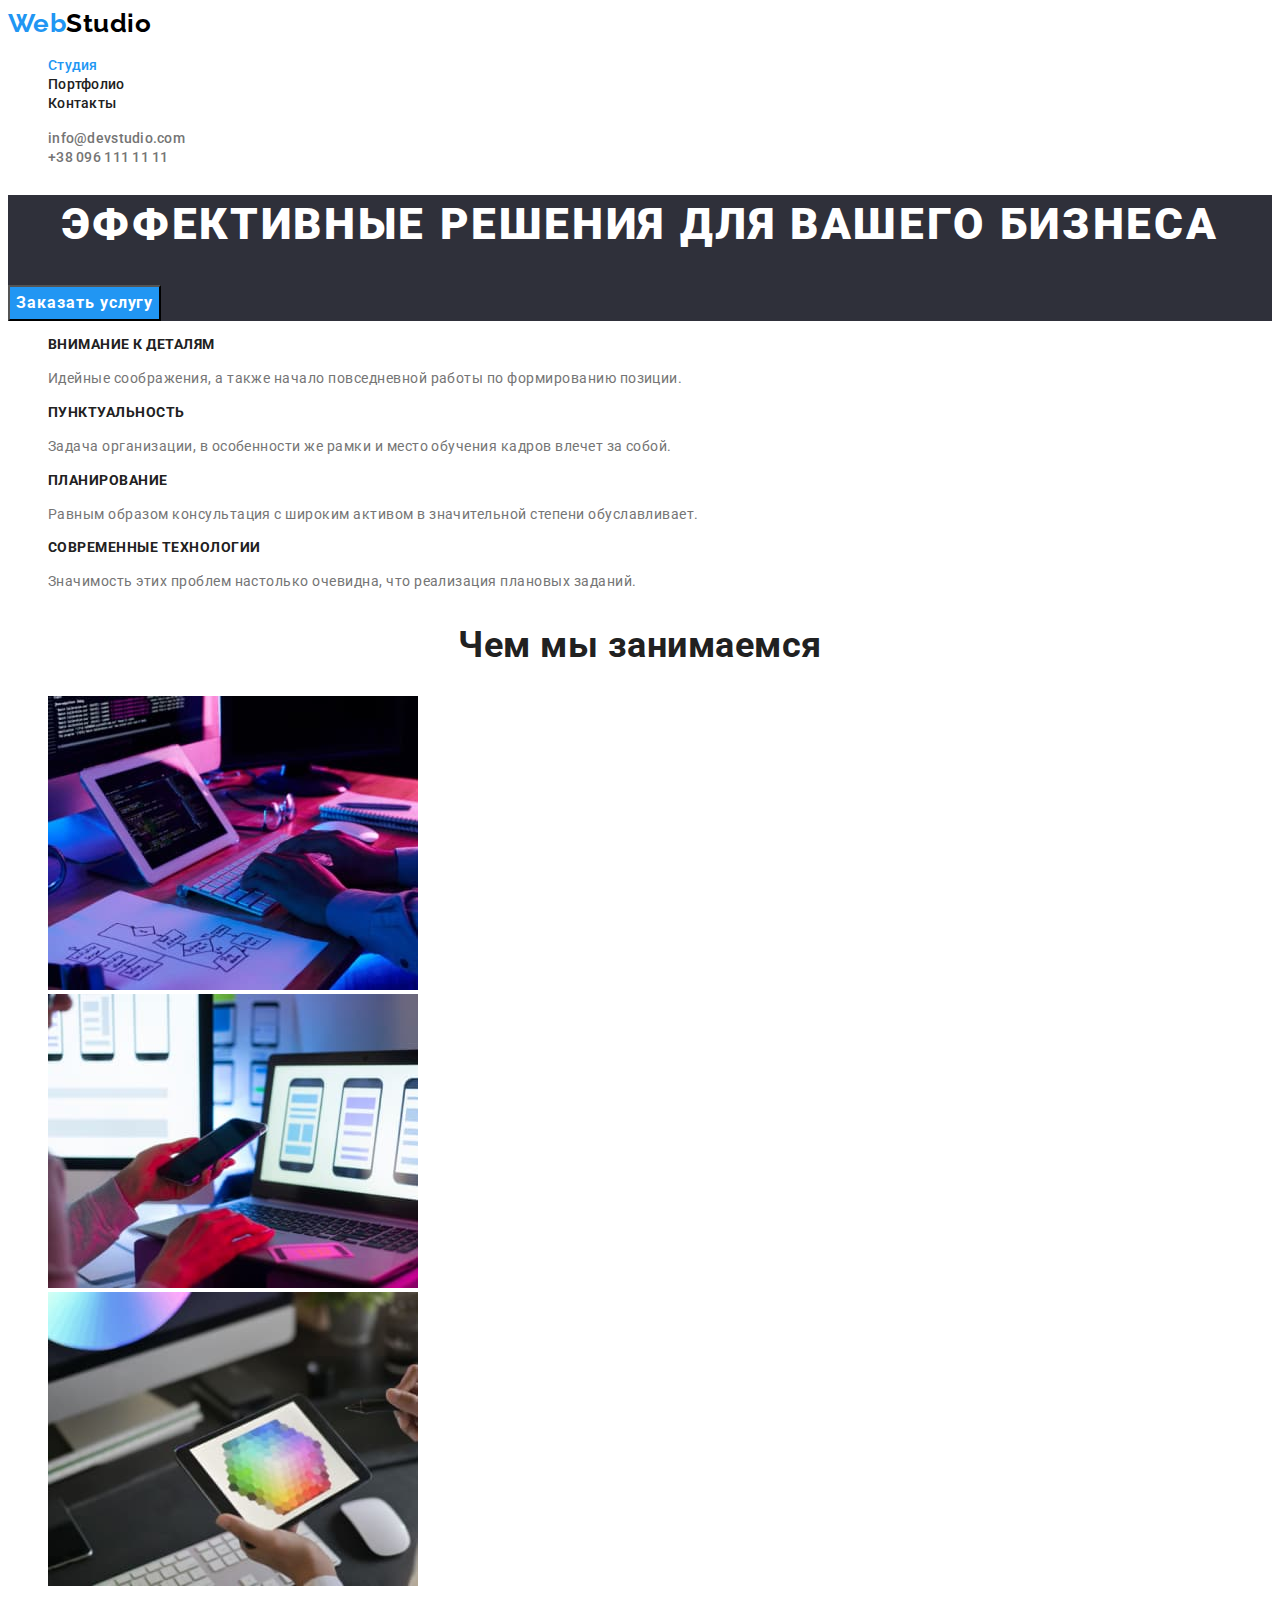
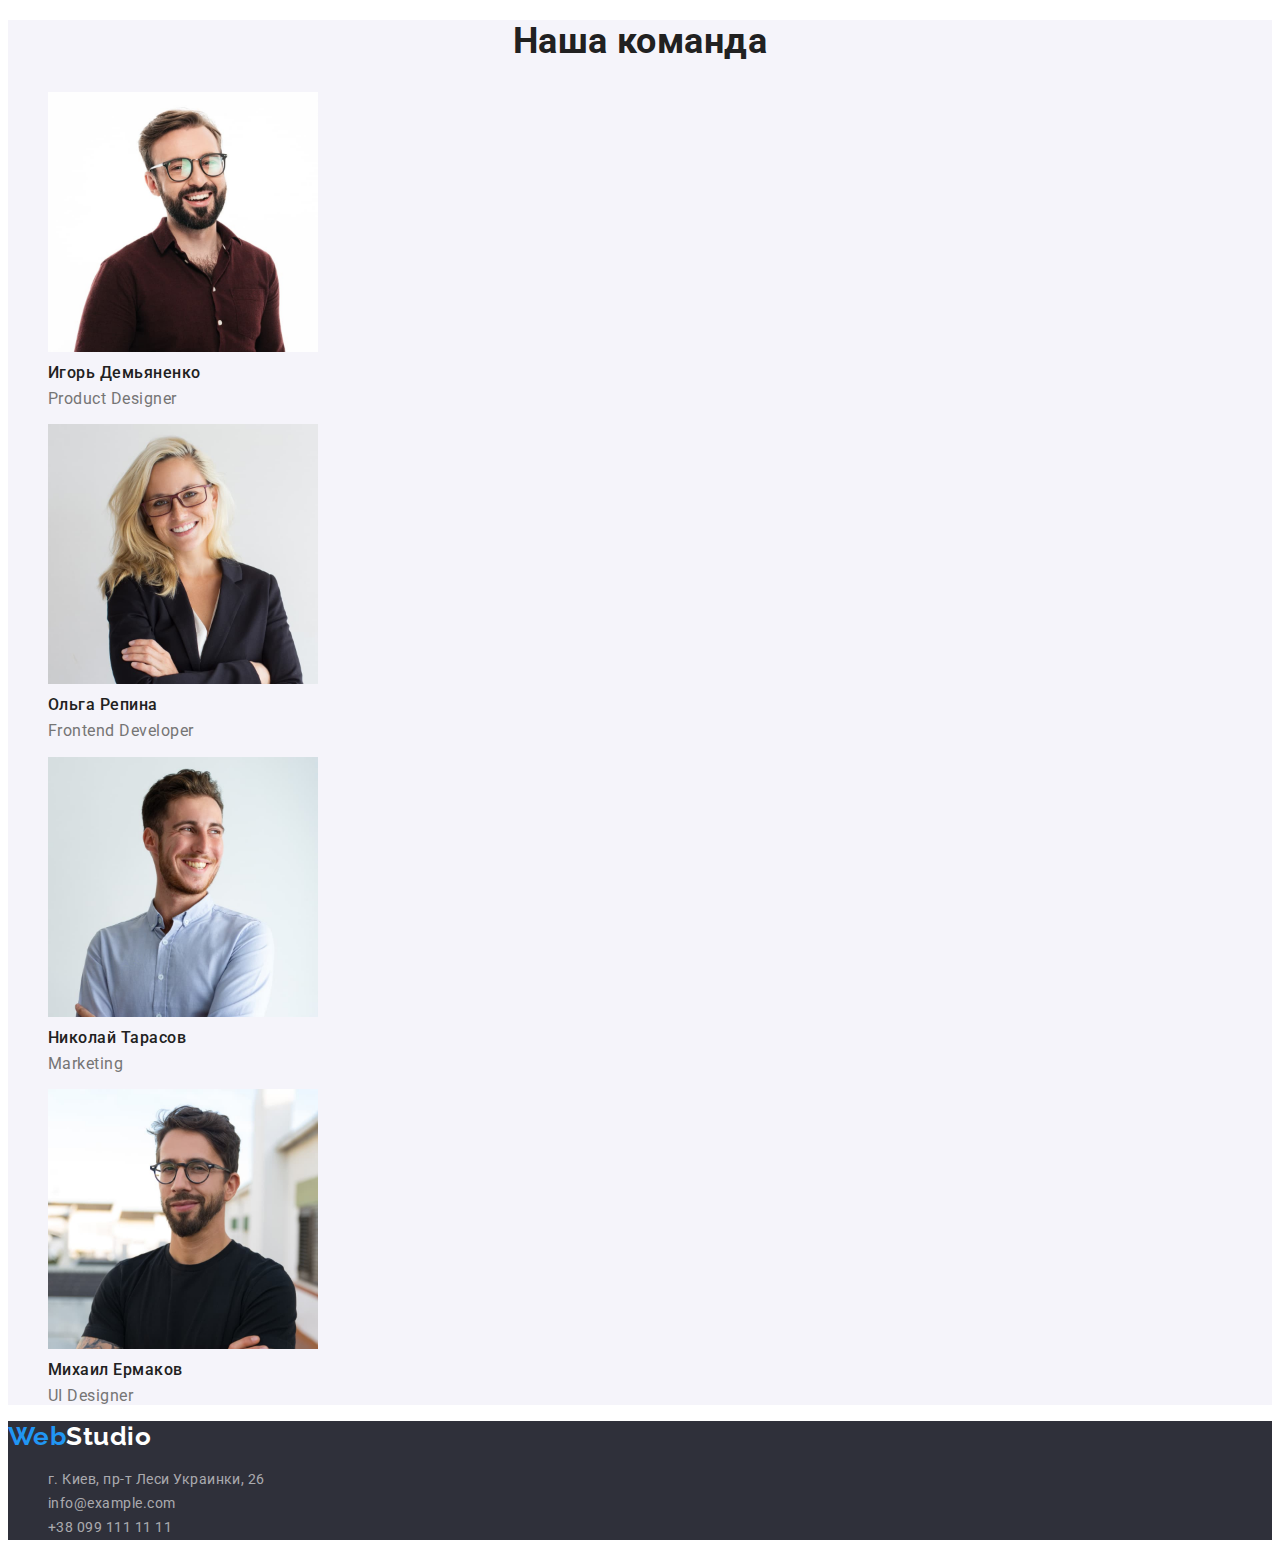
<file: index.html>
<!DOCTYPE html>
<html lang="ru">
<head>
    <meta charset="UTF-8">
    <meta http-equiv="X-UA-Compatible" content="IE=edge">
    <meta name="viewport" content="width=device-width, initial-scale=1.0">
    <title>проект дз1</title>
    <link rel="preconnect" href="https://fonts.googleapis.com">
    <link rel="preconnect" href="https://fonts.gstatic.com" crossorigin>
    <link href="https://fonts.googleapis.com/css2?family=Raleway:wght@700&family=Roboto:wght@400;500;700;900&display=swap" rel="stylesheet">
    <link rel="stylesheet" href="./css/styles.css">
</head>
<body>
    <header class="header">
        <nav class="header-nav">
          <a class="logo link" href="./index.html"
            >Web<span class="logo-black">Studio</span></a
          >
          <ul class="header-nav-list list">
            <li class="header-nav-item">
              <a class="header-nav-link link current" href="./index.html"
                >Студия</a
              >
            </li>
            <li class="header-nav-item">
              <a class="header-nav-link link" href="./portfolio.html"
                >Портфолио</a
              >
            </li>
            <li class="header-nav-item">
              <a class="header-nav-link link" href="">Контакты</a>
            </li>
          </ul>
        </nav>
        <ul class="header-contact-list list">
          <li class="header-contact-item">
            <a class="header-contact-link link" href="mailto:info@devstudio.com"
              >info@devstudio.com</a
            >
          </li>
          <li class="header-contact-item">
            <a class="header-contact-link link" href="tel:+380961111111"
              >+38 096 111 11 11</a
            >
          </li>
        </ul>
      </header>
      <main>
        <section class="hero">
          <h1 class="hero-title">Эффективные решения для вашего бизнеса</h1>
          <button class="hero-btn" type="button">Заказать услугу</button>
        </section>
        <section class="features-section">
          <h2 hidden>Переваги</h2>
          <ul class="features-list list">
            <li class="features-item">
              <h3 class="features-title">Внимание к деталям</h3>
              <p class="features-text">
                Идейные соображения, а также начало повседневной работы по
                формированию позиции.
              </p>
            </li>
            <li class="features-item">
              <h3 class="features-title">Пунктуальность</h3>
              <p class="features-text">
                Задача организации, в особенности же рамки и место обучения кадров
                влечет за собой.
              </p>
            </li>
            <li class="features-item">
              <h3 class="features-title">Планирование</h3>
              <p class="features-text">
                Равным образом консультация с широким активом в значительной
                степени обуславливает.
              </p>
            </li>
            <li class="features-item">
              <h3 class="features-title">Современные технологии</h3>
              <p class="features-text">
                Значимость этих проблем настолько очевидна, что реализация
                плановых заданий.
              </p>
            </li>
          </ul>
        </section>
        <section class="work-section">
            <h2 class="section-title">Чем мы занимаемся</h2>
            <ul class="work-list list">
                <li class="work-item"><img src="./images/s/img1.jpg" alt="programer working" width="370" height="294"></li>
                <li class="work-item"><img src="./images/s/img2.jpg" alt="working interface mobile phones" width="370" height="294"></li>
                <li class="work-item"><img src="./images/s/img3.jpg" alt="working color selection graphic" width="370" height="294"></li>
            </ul>
        </section>
        <section class="team-section">
            <h2 class="section-title">Наша команда</h2>
            <ul class="team-list list">
                <li class="team-item"><img src="./images/s/img4.jpg" alt="Игорь Демьяненко" width="270" height="260">
                <h3 class="team-worker">Игорь Демьяненко</h3>
                <p class="team-profession">Product Designer</p>
            </li>
                <li class="team-item"><img src="./images/s/img5.jpg" alt="Ольга Репина" width="270" height="260">
                <h3 class="team-worker">Ольга Репина</h3>
                <p class="team-profession">Frontend Developer</p>
            </li>
                <li class="team-item"><img src="./images/s/img6.jpg" alt="Николай Тарасов" width="270" height="260">
                <h3 class="team-worker">Николай Тарасов</h3>
                <p class="team-profession">Marketing</p>
            </li>
                <li class="team-item"><img src="./images/s/img7.jpg" alt="Михаил Ермаков" width="270" height="260">
                <h3 class="team-worker">Михаил Ермаков</h3>
                <p class="team-profession">UI Designer</p>
            </li>
            </ul>
        </section>
    </main>
    <footer class="footer">
        <a class="logo link" href="./index.html">Web<span class="logo-white">Studio</span></a>
        <address class="footer-contact">
            <ul class="footer-contact-list list">
                <li class="footer-contact-item"><a class="footer-contact-link link" href="https://goo.gl/maps/TvpyJDNhJAkWCYqTA" target="_blank" rel="noreferrer noopener">г. Киев, пр-т Леси Украинки, 26</a></li>
                <li class="footer-contact-item"><a class="footer-contact-link link" href="mailto:info@example.com">info@example.com</a></li>
                <li class="footer-contact-item"><a class="footer-contact-link link" href="tel:+380991111111">+38 099 111 11 11</a></li>
            </ul>
        </address>
    </footer>  
</body>
</html>
</file>
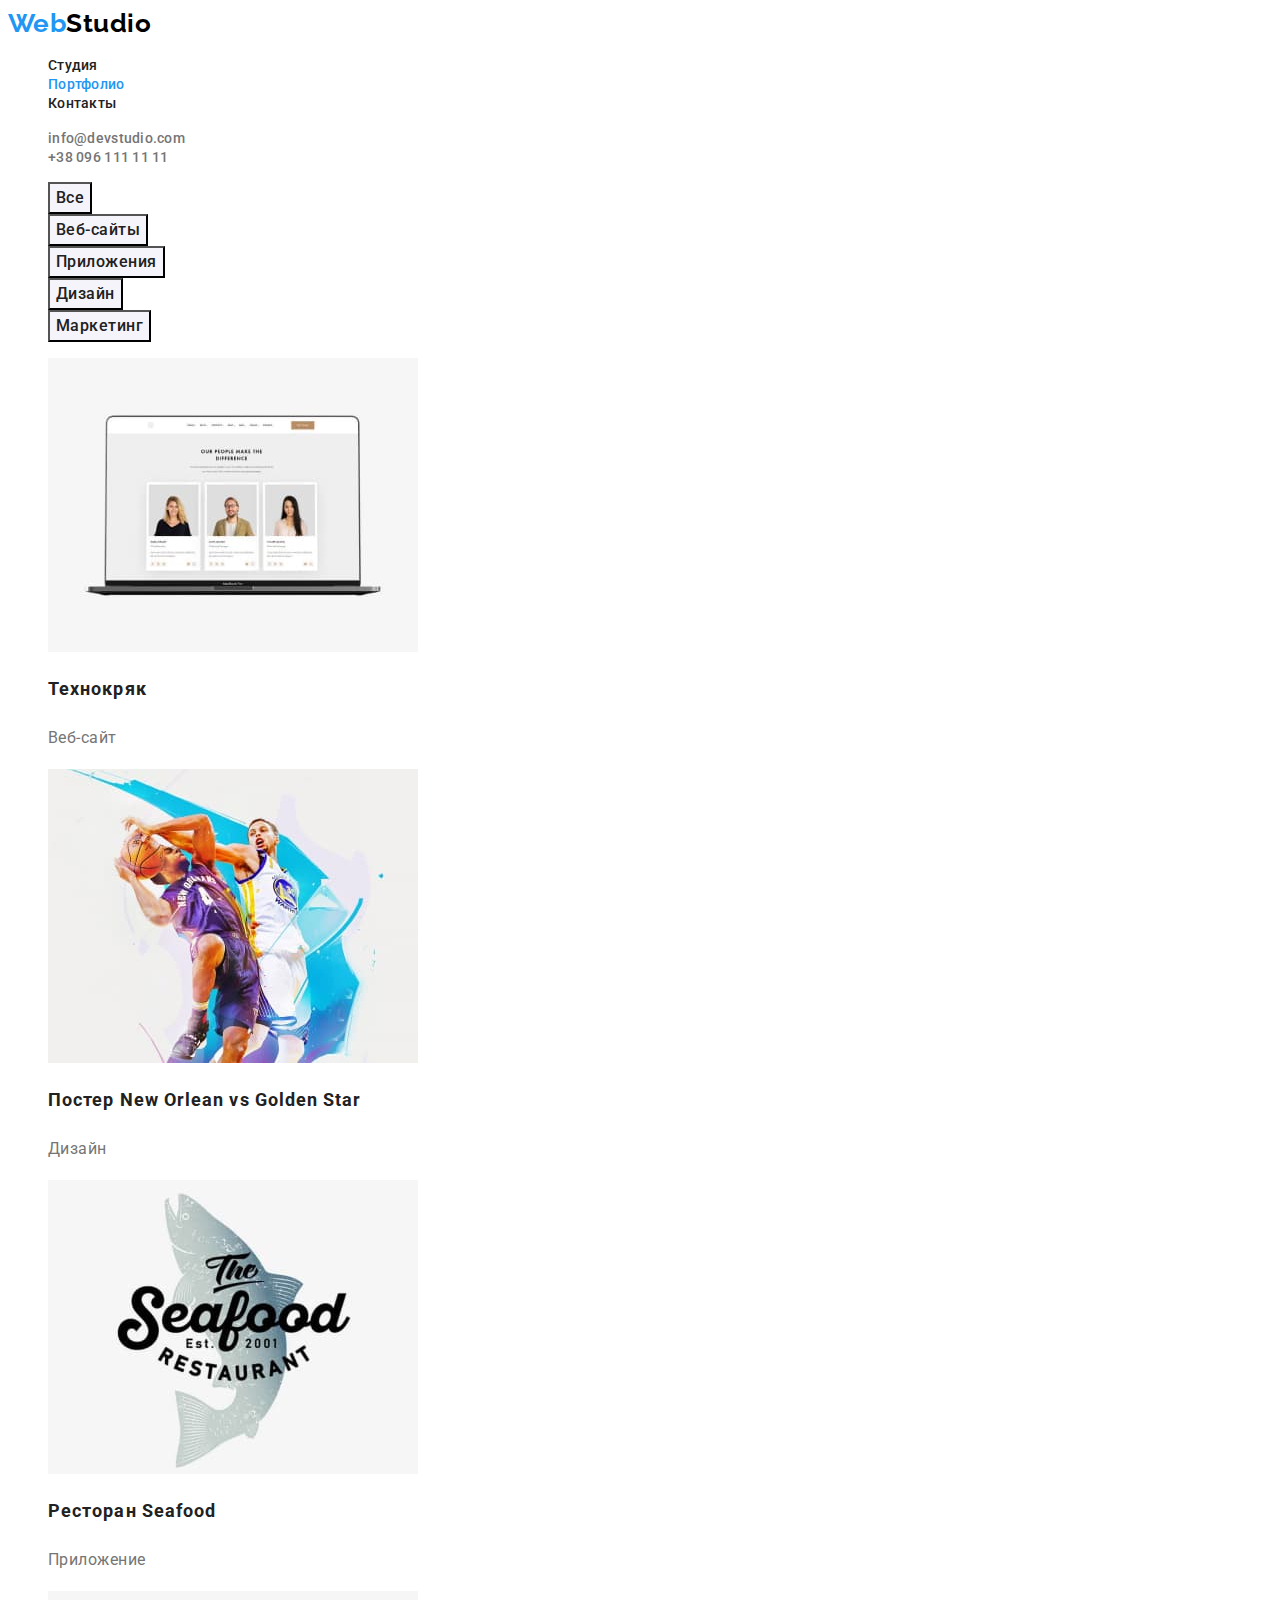
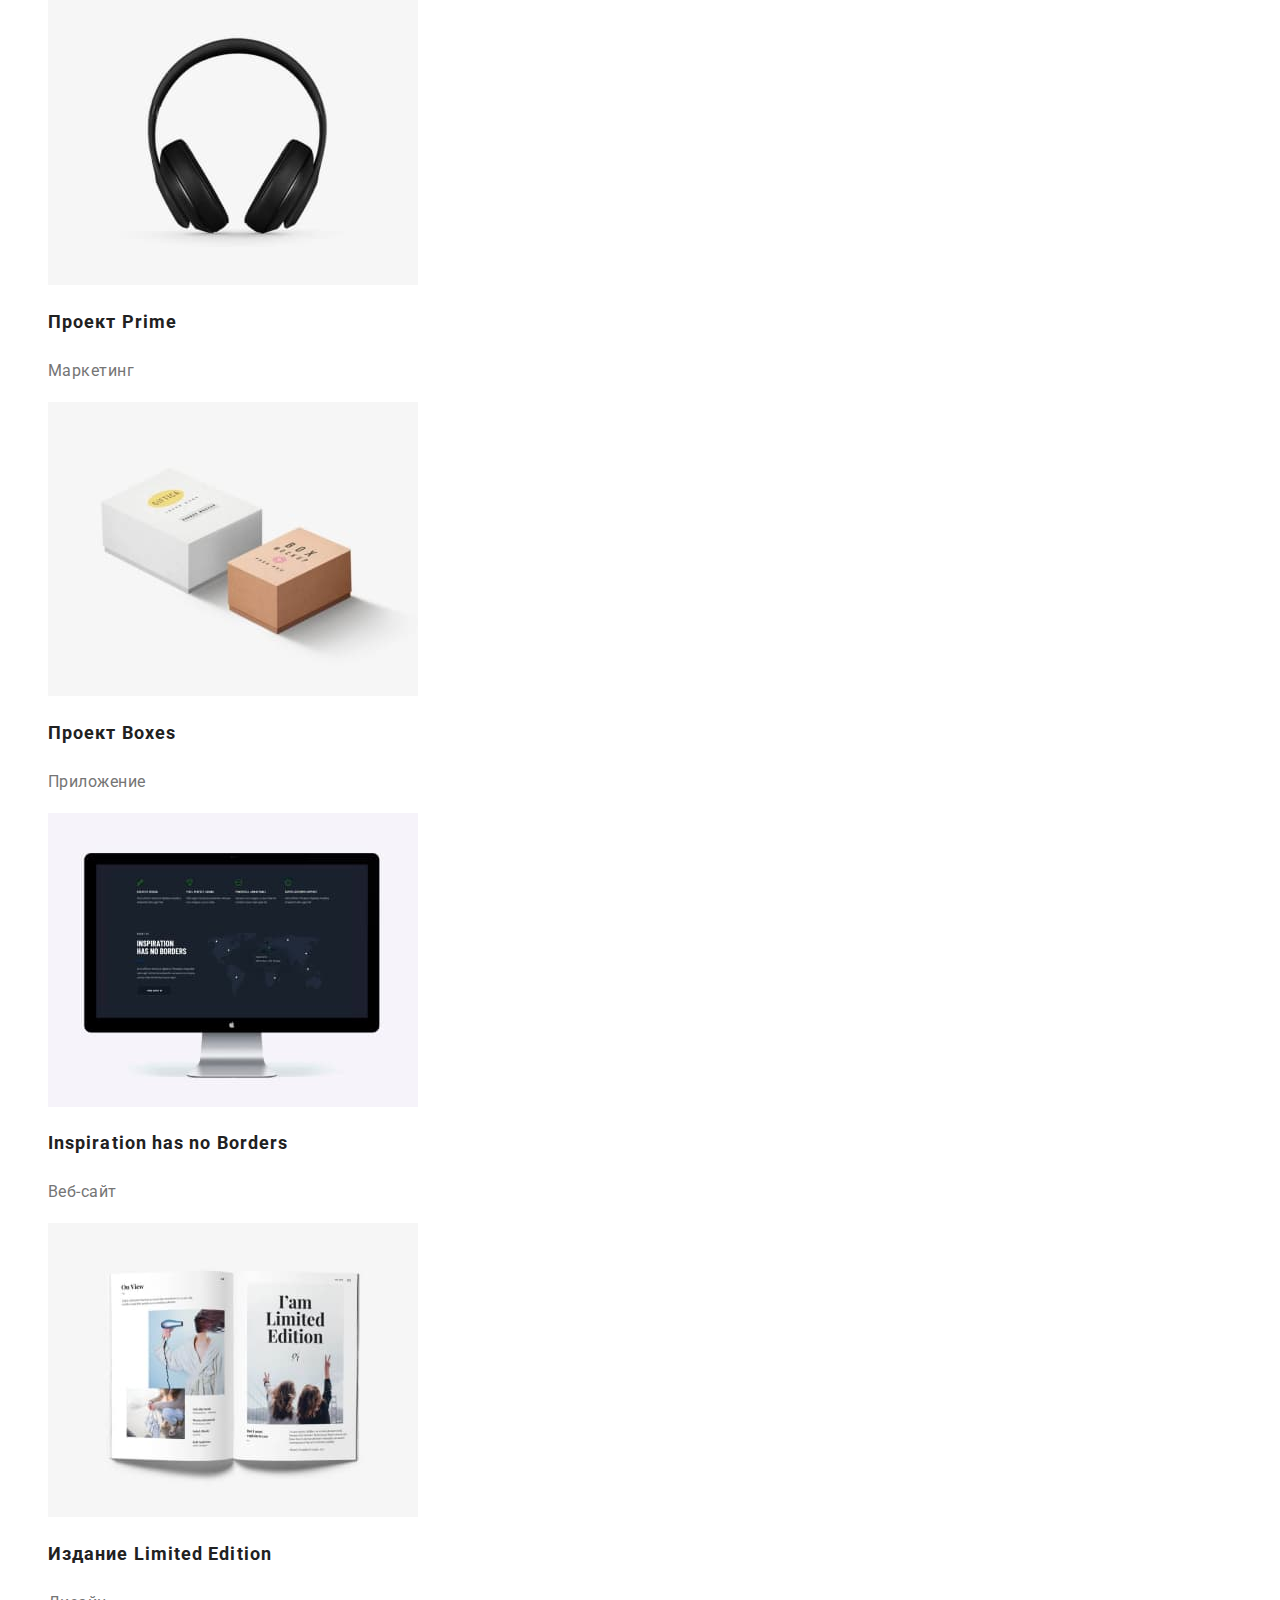
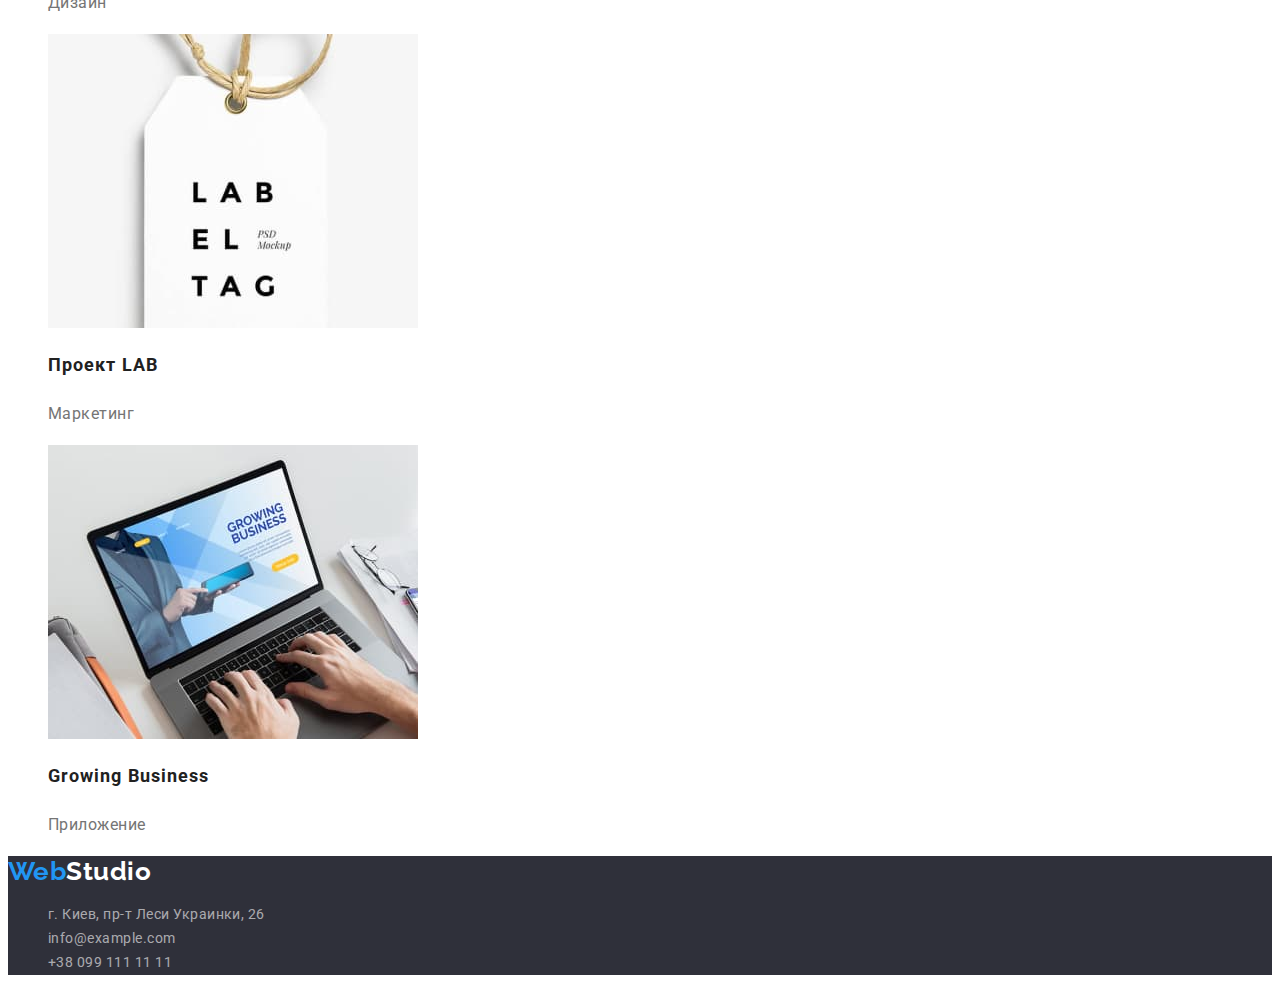
<file: portfolio.html>
<!DOCTYPE html>
<html lang="ru">
  <head>
    <meta charset="UTF-8" />
    <meta http-equiv="X-UA-Compatible" content="IE=edge" />
    <meta name="viewport" content="width=device-width, initial-scale=1.0" />
    <title>портфолио</title>
    <link rel="preconnect" href="https://fonts.googleapis.com" />
    <link
      href="https://fonts.googleapis.com/css2?family=Raleway:wght@700&family=Roboto:wght@400;500;700;900&display=swap"
      rel="stylesheet"
    />
    <link rel="stylesheet" href="./css/styles.css" />
  </head>
  <body>
    <header class="header">
      <nav class="header-nav">
        <a class="logo link" href="./index.html">Web<span class="logo-black">Studio</span></a>
        <ul class="header-nav-list list">
          <li class="header-nav-item">
            <a class="header-nav-link link" href="./index.html">Студия</a>
          </li>
          <li class="header-nav-item">
            <a class="header-nav-link link current" href="./portfolio.html">Портфолио</a>
          </li>
          <li class="header-nav-item">
            <a class="header-nav-link link" href="">Контакты</a>
          </li>
        </ul>
      </nav>
      <ul class="header-contact-list list">
        <li class="header-contact-item">
          <a class="header-contact-link link" href="mailto:info@devstudio.com"
            >info@devstudio.com</a
          >
        </li>
        <li class="header-contact-item">
          <a class="header-contact-link link" href="tel:+380961111111">+38 096 111 11 11</a>
        </li>
      </ul>
    </header>
    <main>
      <section class="portfolio-section">
        <h1 hidden>Примеры работ</h1>
        <ul class="portfolio-btn-list list">
          <li class="portfolio-btn-item">
            <button class="portfolio-btn" type="button">Все</button>
          </li>
          <li class="portfolio-btn-item">
            <button class="portfolio-btn" type="button">Веб-сайты</button>
          </li>
          <li class="portfolio-btn-item">
            <button class="portfolio-btn" type="button">Приложения</button>
          </li>
          <li class="portfolio-btn-item">
            <button class="portfolio-btn" type="button">Дизайн</button>
          </li>
          <li class="portfolio-btn-item">
            <button class="portfolio-btn" type="button">Маркетинг</button>
          </li>
        </ul>
        <ul class="portfolio-list list">
          <li class="portfolio-item">
            <img src="./images/p/img1.jpg" alt="Технокряк" width="370" height="294" />
            <h2 class="portfolio-list-title">Технокряк</h2>
            <p class="portfolio-list-text">Веб-сайт</p>
          </li>
          <li class="portfolio-item">
            <img
              src="./images/p/img2.jpg"
              alt="Постер New Orlean vs Golden Star"
              width="370"
              height="294"
            />
            <h2 class="portfolio-list-title">Постер New Orlean vs Golden Star</h2>
            <p class="portfolio-list-text">Дизайн</p>
          </li>
          <li class="portfolio-item">
            <img src="./images/p/img3.jpg" alt="Ресторан Seafood" width="370" height="294" />
            <h2 class="portfolio-list-title">Ресторан Seafood</h2>
            <p class="portfolio-list-text">Приложение</p>
          </li>
          <li class="portfolio-item">
            <img src="./images/p/img4.jpg" alt="Проект Prime" width="370" height="294" />
            <h2 class="portfolio-list-title">Проект Prime</h2>
            <p class="portfolio-list-text">Маркетинг</p>
          </li>
          <li class="portfolio-item">
            <img src="./images/p/img5.jpg" alt="Проект Boxes" width="370" height="294" />
            <h2 class="portfolio-list-title">Проект Boxes</h2>
            <p class="portfolio-list-text">Приложение</p>
          </li>
          <li class="portfolio-item">
            <img
              src="./images/p/img6.jpg"
              alt="Inspiration has no Borders"
              width="370"
              height="294"
            />
            <h2 class="portfolio-list-title">Inspiration has no Borders</h2>
            <p class="portfolio-list-text">Веб-сайт</p>
          </li>
          <li class="portfolio-item">
            <img src="./images/p/img7.jpg" alt="Издание Limited Edition" width="370" height="294" />
            <h2 class="portfolio-list-title">Издание Limited Edition</h2>
            <p class="portfolio-list-text">Дизайн</p>
          </li>
          <li class="portfolio-item">
            <img src="./images/p/img8.jpg" alt="Проект LAB" width="370" height="294" />
            <h2 class="portfolio-list-title">Проект LAB</h2>
            <p class="portfolio-list-text">Маркетинг</p>
          </li>
          <li class="portfolio-item">
            <img src="./images/p/img9.jpg" alt="Growing Business" width="370" height="294" />
            <h2 class="portfolio-list-title">Growing Business</h2>
            <p class="portfolio-list-text">Приложение</p>
          </li>
        </ul>
      </section>
    </main>
    <footer class="footer">
      <a class="logo link" href="./index.html">Web<span class="logo-white">Studio</span></a>
      <address class="footer-contact">
        <ul class="footer-contact-list list">
          <li class="footer-contact-item">
            <a
              class="footer-contact-link link"
              href="https://goo.gl/maps/TvpyJDNhJAkWCYqTA"
              target="_blank"
              rel="noreferrer noopener"
              >г. Киев, пр-т Леси Украинки, 26</a
            >
          </li>
          <li class="footer-contact-item">
            <a class="footer-contact-link link" href="mailto:info@example.com">info@example.com</a>
          </li>
          <li class="footer-contact-item">
            <a class="footer-contact-link link" href="tel:+380991111111">+38 099 111 11 11</a>
          </li>
        </ul>
      </address>
    </footer>
  </body>
</html>
</file>
<file: css/styles.css>
:root {
    --primary-text-color: #212121;
    --secondary-text-color: #757575;
    --white-text-color: #ffffff;
    --accent-color: #2196f3;
    --black-logo-color: #000000;
    --footer-text-color: rgba(255, 255, 255, 0.6);
    --white-background-color: #ffffff;
    --hero-background-color: #2f303a;
    --team-background-color: #f5f4fa;
  }
  
  body {
    font-family: "Roboto", sans-serif;
    letter-spacing: 0.03em;
    background-color: var(--white-background-color);
    color: var(--primary-text-color);
  }
  
  /* list style none */
  .list {
    list-style: none;
  }
  
  /* text decoration none */
  .link {
    text-decoration: none;
  }
  
  .logo {
    font-family: "Raleway", sans-serif;
    font-weight: 700;
    font-size: 26px;
    line-height: 1.19;
    color: var(--accent-color);
  }
  
  .section-title {
    font-weight: 700;
    font-size: 36px;
    line-height: 1.17;
    text-align: center;
    color: var(--primary-text-color);
  }
  
  .footer-contact-link {
    font-style: normal;
    font-size: 14px;
    line-height: 1.71;
    color: var(--footer-text-color);
  }
  
  .footer-contact-link:hover,
  .footer-contact-link:focus {
    color: var(--accent-color);
  }
  .logo-black {
    color: var(--black-logo-color);
  }
  
  .header-nav-link {
    font-weight: 500;
    font-size: 14px;
    line-height: 1.14;
    letter-spacing: 0.02em;
    color: var(--primary-text-color);
  }
  
  .header-contact-link {
    font-weight: 500;
    font-size: 14px;
    line-height: 16px;
    letter-spacing: 0.02em;
    color: var(--secondary-text-color);
  }
  
  .header-nav-link:hover,
  .header-nav-link:focus,
  .header-contact-link:hover,
  .header-contact-link:focus {
    color: var(--accent-color);
  }
  
  .header-nav-link.current {
    color: var(--accent-color);
  }
  /* hero */
  .hero {
    background-color: var(--hero-background-color);
  }
  
  .hero-title {
    font-weight: 900;
    font-size: 44px;
    line-height: 1.36;
    text-align: center;
    letter-spacing: 0.06em;
    text-transform: uppercase;
    color: var(--white-text-color);
  }
  
  .hero-btn {
    font-family: "Roboto", sans-serif;
    font-weight: 700;
    font-size: 16px;
    line-height: 1.88;
    align-items: center;
    text-align: center;
    letter-spacing: 0.06em;
    background-color: var(--accent-color);
    color: var(--white-text-color);
    cursor: pointer;
  }
  
  .hero-btn:hover,
  .hero-btn:focus {
    background-color: var(--white-text-color);
    color: var(--accent-color);
  }
  
  /* features-title */
  .features-title {
    font-weight: 700;
    font-size: 14px;
    line-height: 1.14;
    text-transform: uppercase;
  }
  
  .features-text {
    font-size: 14px;
    line-height: 1.71;
    color: var(--secondary-text-color);
  }
  .team-section {
    background-color: var(--team-background-color);
  }
  
  .team-worker {
    font-weight: 500;
    font-size: 16px;
    line-height: 1.19px;
  }
  
  .team-profession {
    font-size: 16px;
    line-height: 1.19;
    color: var(--secondary-text-color);
  }
  .footer {
    background-color: var(--hero-background-color);
  }
  
  .logo-white {
    color: var(--white-text-color);
  }
  
  .footer-contact-link.address {
    color: var(--white-text-color);
  }
  .portfolio-btn {
    font-family: "Roboto", sans-serif;
    font-weight: 500;
    font-size: 16px;
    line-height: 1.63;
    letter-spacing: 0.03em;
    background-color: var(--team-background-color);
    color: var(--primary-text-color);
    cursor: pointer;
  }
  
  .portfolio-btn:hover,
  .portfolio-btn:focus {
    background-color: var(--accent-color);
    color: var(--white-text-color);
  }
  
  .portfolio-list-title {
    font-weight: 700;
    font-size: 18px;
    line-height: 2;
    letter-spacing: 0.06em;
  }
  
  .portfolio-list-text {
    font-size: 16px;
    line-height: 1.87;
    color: var(--secondary-text-color);
  }
</file>
